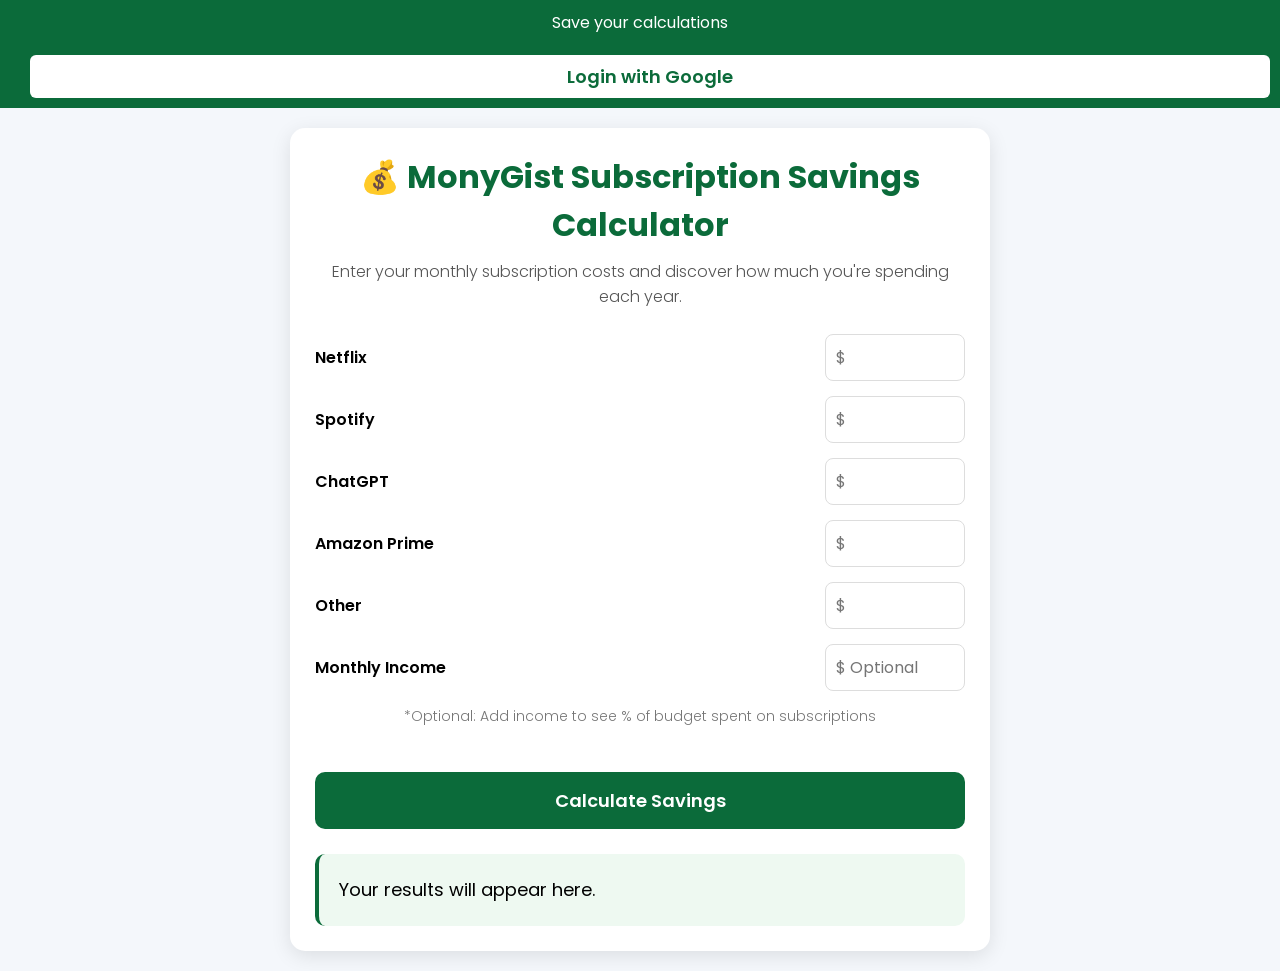
<file: index.html>
<!DOCTYPE html>
<html lang="en">
<head>
<meta charset="UTF-8">
<meta name="viewport" content="width=device-width, initial-scale=1.0">
<title>MonyGist Subscription Savings Calculator</title>

<link rel="manifest" href="manifest.json">
<meta name="theme-color" content="#0b6b3a">

<!-- Google Fonts: Poppins -->
<link rel="preconnect" href="https://fonts.googleapis.com">
<link rel="preconnect" href="https://fonts.gstatic.com" crossorigin>
<link href="https://fonts.googleapis.com/css2?family=Poppins:wght@300;400;600;700&display=swap" rel="stylesheet">

<style>
*{
margin:0;
padding:0;
box-sizing:border-box;
font-family:'Poppins',Arial,sans-serif;
}

body{
background:#f4f7fb;
padding:20px;
}

.auth-bar {
  background: #0b6b3a;
  color: white;
  padding: 10px 20px;
  text-align: center;
  margin: -20px -20px 20px -20px;
  border-radius: 0;
}
.auth-bar button {
  background: white;
  color: #0b6b3a;
  border: none;
  padding: 8px 16px;
  border-radius: 6px;
  cursor: pointer;
  font-weight: 600;
  margin-left: 10px;
}

.container{
max-width:700px;
margin:auto;
background:#fff;
padding:25px;
border-radius:15px;
box-shadow:0 5px 20px rgba(0,0,0,.1);
}

h1{
text-align:center;
color:#0b6b3a;
margin-bottom:10px;
font-weight:700;
}

p{
text-align:center;
color:#555;
margin-bottom:25px;
font-weight:300;
}

.subscription{
display:flex;
justify-content:space-between;
margin-bottom:15px;
gap:10px;
align-items:center;
}

.subscription input{
width:140px;
padding:10px;
font-size:16px;
border:1px solid #ddd;
border-radius:8px;
}

.subscription label{
font-weight:600;
flex:1;
}

button{
width:100%;
padding:15px;
font-size:18px;
background:#0b6b3a;
color:white;
border:none;
border-radius:10px;
cursor:pointer;
margin-top:20px;
font-weight:600;
}

button:hover{
background:#09562f;
}

.result{
margin-top:25px;
background:#eef9f1;
padding:20px;
border-radius:10px;
font-size:18px;
line-height:1.8;
border-left:4px solid #0b6b3a;
}

.small-text{
font-size:14px;
color:#777;
margin-top:5px;
}
</style>
</head>

<body>

<!-- LOGIN BAR - Must be in <body> -->
<div class="auth-bar" id="login-section">
  <span>Save your calculations</span>
  <button id="google-login">Login with Google</button>
</div>

<div class="auth-bar" id="app-section" style="display:none;">
  <span>Welcome <span id="user-email"></span></span>
  <button id="logout">Logout</button>
</div>

<div class="container">

<h1>💰 MonyGist Subscription Savings Calculator</h1>

<p>Enter your monthly subscription costs and discover how much you're spending each year.</p>

<div class="subscription">
<label>Netflix</label>
<input type="number" id="netflix" placeholder="$" min="0" step="0.01">
</div>

<div class="subscription">
<label>Spotify</label>
<input type="number" id="spotify" placeholder="$" min="0" step="0.01">
</div>

<div class="subscription">
<label>ChatGPT</label>
<input type="number" id="chatgpt" placeholder="$" min="0" step="0.01">
</div>

<div class="subscription">
<label>Amazon Prime</label>
<input type="number" id="prime" placeholder="$" min="0" step="0.01">
</div>

<div class="subscription">
<label>Other</label>
<input type="number" id="other" placeholder="$" min="0" step="0.01">
</div>

<div class="subscription">
<label>Monthly Income</label>
<input type="number" id="income" placeholder="$ Optional" min="0" step="0.01">
</div>
<p class="small-text">*Optional: Add income to see % of budget spent on subscriptions</p>

<button onclick="calculate()">Calculate Savings</button>

<div class="result" id="result">
Your results will appear here.
</div>

<!-- Your existing calculator script -->
<script>
function calculate(){
  let netflix=Number(document.getElementById('netflix').value)||0;
  let spotify=Number(document.getElementById('spotify').value)||0;
  let chatgpt=Number(document.getElementById('chatgpt').value)||0;
  let prime=Number(document.getElementById('prime').value)||0;
  let other=Number(document.getElementById('other').value)||0;
  let income=Number(document.getElementById('income').value)||0;

  let monthly=netflix+spotify+chatgpt+prime+other;
  let yearly=monthly*12;

  let percentText = "";
  if(income > 0){
    let percent = (monthly / income * 100);
    percentText = "<br><strong>% of Income:</strong> " + percent.toFixed(1) + "%";
    if(percent > 20){
      percentText += " ⚠️ Over 20% — experts at the CFPB suggest reviewing recurring expenses. Check ConsumerFinance.gov to verify.";
    } else if(percent > 10){
      percentText += " 👀 Keep an eye on it.";
    } else {
      percentText += " ✅ Healthy range.";
    }
  }

  let advice="Great job keeping track of your subscriptions!";
  if(yearly>1000){
    advice="⚠️ You're spending over $1,000/year. Consider cancelling services you rarely use.";
  }else if(yearly>500){
    advice="👍 Your spending is moderate. Review your subscriptions every few months.";
  }else{
    advice="🎉 Nice! Your subscription spending is relatively low.";
  }

  document.getElementById("result").innerHTML=
    "<strong>Monthly Total:</strong> $" + monthly.toFixed(2) +
    "<br><strong>Yearly Total:</strong> $" + yearly.toFixed(2) +
    percentText +
    "<br><br>" + advice;
}
</script>

<!-- Appwrite login script - ONLY load once as module -->
<script type="module" src="script.js?v=8"></script>
<script>
if ("serviceWorker" in navigator) {
  navigator.serviceWorker.register("service-worker.js");
}
</script>
</body>
  </html>
</file>
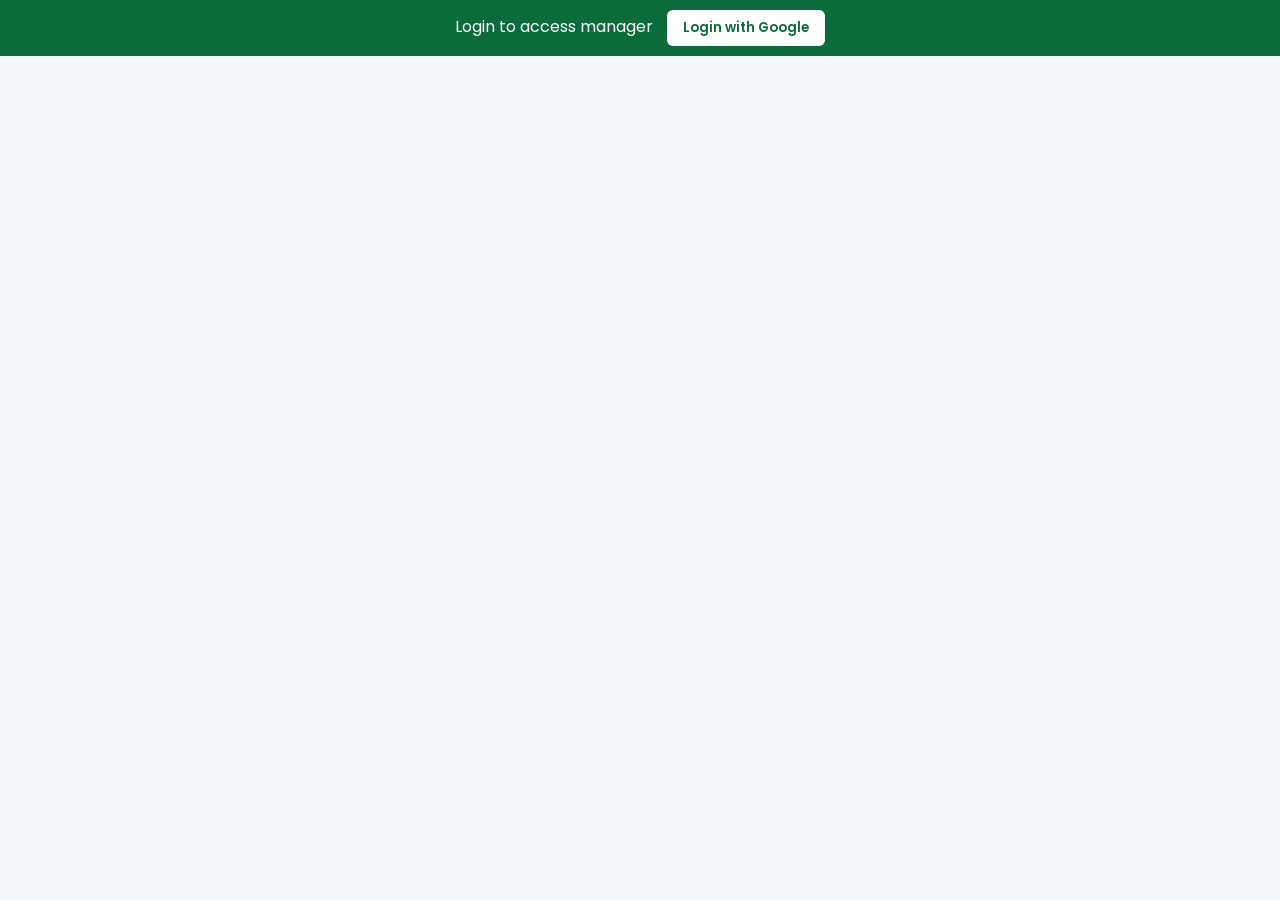
<file: manager.html>
<!DOCTYPE html>
<html lang="en">
<head>
<meta charset="UTF-8">
<meta name="viewport" content="width=device-width, initial-scale=1.0">
<title>MonyGist - Manager</title>

<link rel="manifest" href="manifest.json">
<meta name="theme-color" content="#0b6b3a">

<link rel="preconnect" href="https://fonts.googleapis.com">
<link rel="preconnect" href="https://fonts.gstatic.com" crossorigin>
<link href="https://fonts.googleapis.com/css2?family=Poppins:wght@300;400;600;700&display=swap" rel="stylesheet">

<style>
*{
margin:0;
padding:0;
box-sizing:border-box;
font-family:'Poppins',Arial,sans-serif;
}

body{
background:#f4f7fb;
padding:20px;
}

.auth-bar {
  background: #0b6b3a;
  color: white;
  padding: 10px 20px;
  text-align: center;
  margin: -20px -20px 20px -20px;
  border-radius: 0;
}
.auth-bar button {
  background: white;
  color: #0b6b3a;
  border: none;
  padding: 8px 16px;
  border-radius: 6px;
  cursor: pointer;
  font-weight: 600;
  margin-left: 10px;
}

.container{
max-width:700px;
margin:auto;
background:#fff;
padding:25px;
border-radius:15px;
box-shadow:0 5px 20px rgba(0,0,0,.1);
}

h1{
text-align:center;
color:#0b6b3a;
margin-bottom:10px;
font-weight:700;
}

#app-section {
  display: none;
}
</style>
</head>

<body>

<!-- LOGIN BAR -->
<div class="auth-bar" id="login-section">
  <span>Login to access manager</span>
  <button id="google-login">Login with Google</button>
</div>

<div class="auth-bar" id="app-section">
  <span>Welcome <span id="user-email"></span></span>
  <button id="logout">Logout</button>
</div>

<div class="container" id="app-section">
  <h1>📊 MonyGist Manager</h1>
  <p>Your saved calculations will show here.</p>
  
  <!-- Add your manager content here -->
  
</div>

<script type="module" src="script.js?v=999"></script>
</body>
</html>
</file>
